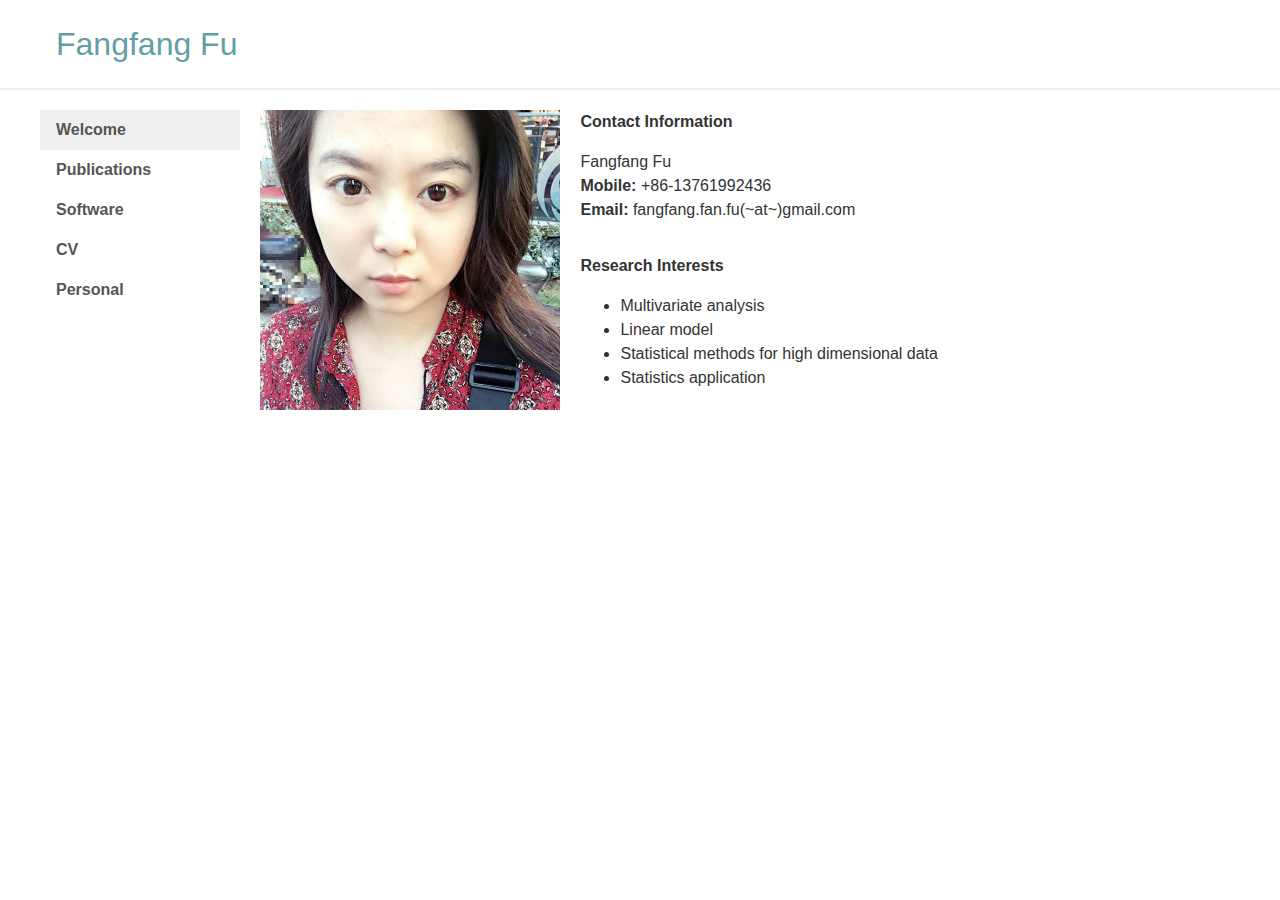
<file: index.html>
<!DOCTYPE html>
<html>
    <head>
        <title>Fangfang Fu home page</title>
        <link rel="stylesheet" href="asset/index.css">
    </head>
    <body>
        <div class="header">
            <div class="title">
                Fangfang Fu
            </div>
        </div>

        <div class="body">
            <div class="sidebar">
                <div>
                    <a class="block active">
                        Welcome
                    </a>
                </div>
                <div>
                    <a href="publications.html" class="block">
                        Publications
                    </a>
                </div>
                <div>
                    <a href="software.html" class="block">
                        Software
                    </a>
                </div>
                <div>
                    <a href="cv.html" class="block">
                        CV
                    </a>
                </div>
                <div>
                    <a href="personal.html" class="block">
                        Personal
                    </a>
                </div>
            </div>

            <div class="content">
                <div class="me" style=" margin-right: 1rem;display:inline-block; vertical-align: top" ></div>
                <div style="display:inline-block; vertical-align:top">
                    <div class="title">Contact Information</div>
                    <div>
                        Fangfang Fu
                    </div>
                    <div>
                    <span style="font-weight: bold">Mobile:</span> +86-13761992436
                    </div>
                    <div>
                    <span style="font-weight: bold">
                        Email:
                    </span> fangfang.fan.fu(~at~)gmail.com
                    </div>
                    <div class="title">Research Interests</div>
                    <ul>
                        <li>
                        Multivariate analysis
                        </li>
                        <li>
                        Linear model
                        </li>
                        <li>
                        Statistical methods for high dimensional data  
                        </li>
                        <li>                     
                         Statistics application
                        </li>
                    </ul>
                <div>
                

            </div>
        </div>

        <div class="footer">
        </div>
    </body>
</html>
</file>
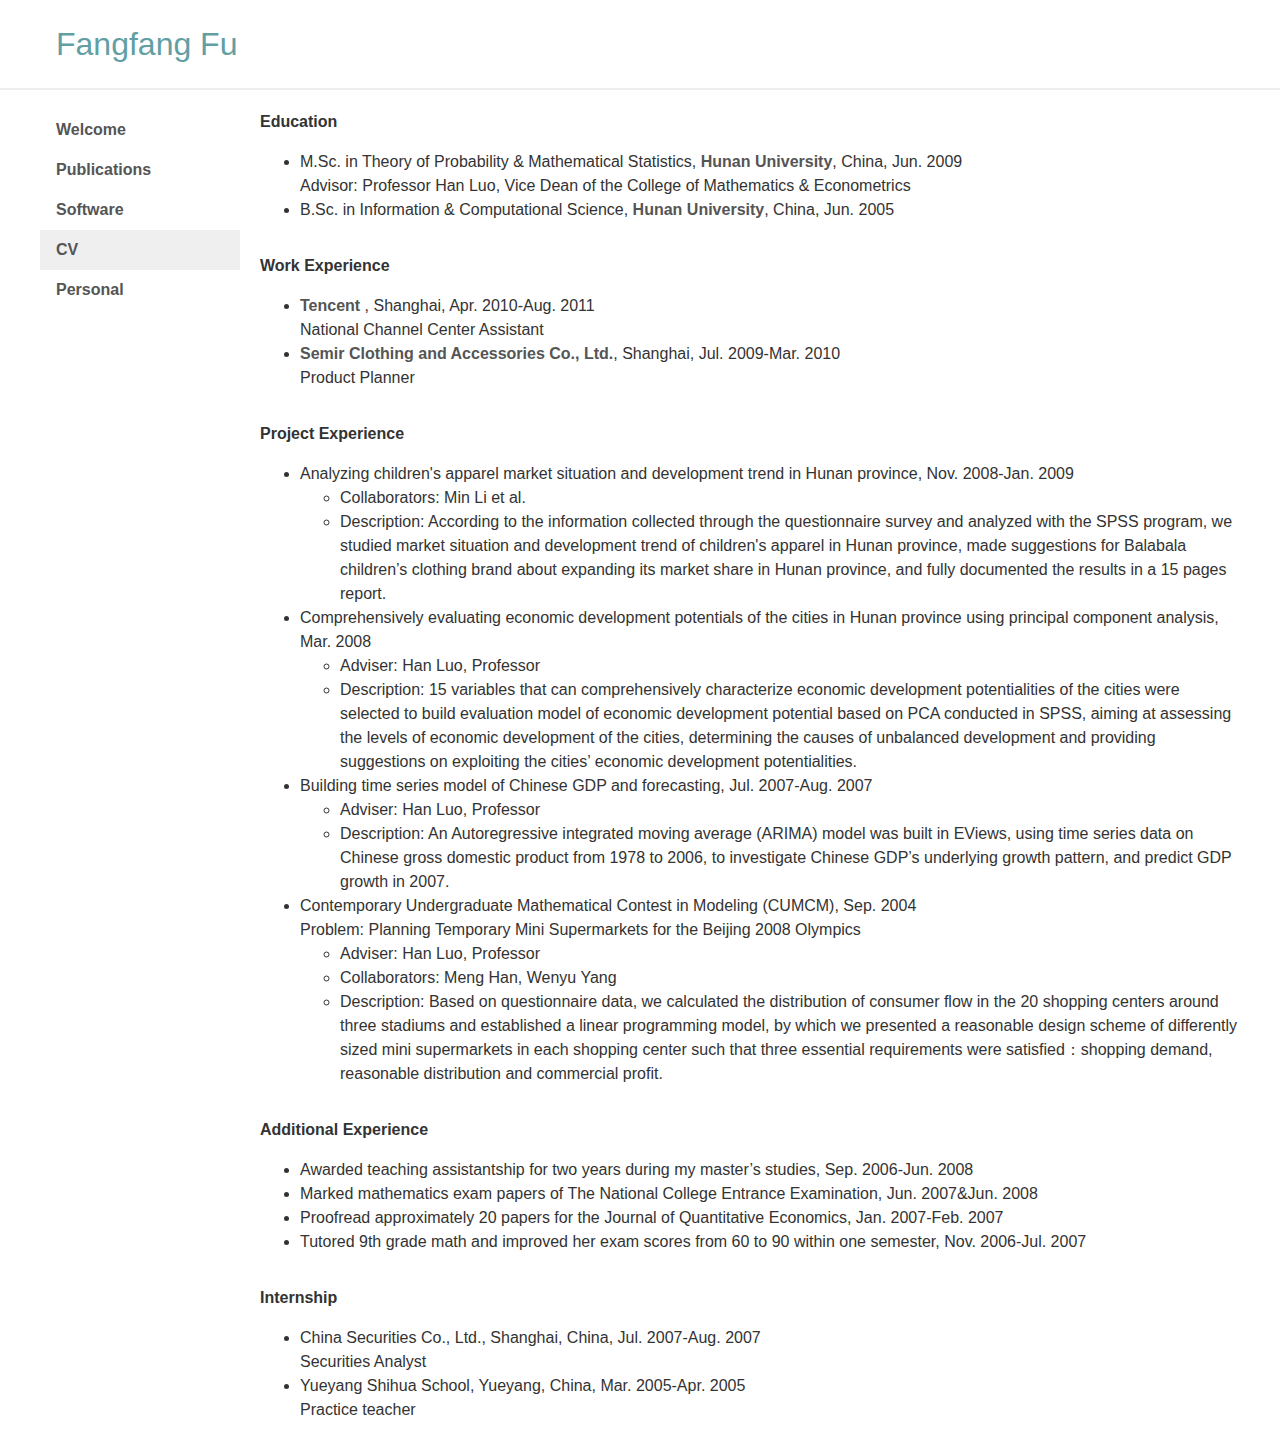
<file: cv.html>
<!DOCTYPE html>
<html>
    <head>
        <title>Fangfang Fu home page</title>
        <link rel="stylesheet" href="asset/index.css">
    </head>
    <body>
        <div class="header">
            <div class="title">
                Fangfang Fu
            </div>
        </div>

        <div class="body">
            <div class="sidebar">
                <div>
                    <a class="block" href="index.html">
                        Welcome
                    </a>
                </div>
                <div>
                    <a class="block " href="publications.html">
                        Publications
                    </a>
                </div>
                <div>
                    <a href="software.html" class="block">
                        Software
                    </a>
                </div>
                <div>
                    <a class="block active">
                        CV
                    </a>
                </div>
                <div>
                    <a href="personal.html" class="block">
                        Personal
                    </a>
                </div>
            </div>

            <div class="content">
                <div class="title">
                 Education
                </div>
                <ul>
                    <li>
                    M.Sc. in Theory of Probability & Mathematical Statistics, <a target="_blank" href="http://www-en.hnu.edu.cn/">
    <span  style="font-weight: bold"> Hunan University</span></a>, China, Jun. 2009 
                        <div>
                         Advisor: Professor Han Luo, Vice Dean of the College of Mathematics & Econometrics
                
                        </div>

                    </li>

                    <li>
                    B.Sc. in Information & Computational Science,  <a target="_blank" href="http://www-en.hnu.edu.cn/">
    <span  style="font-weight: bold"> Hunan University</span></a>, China, Jun. 2005

                    </li>
                </ul>

                <div class="title">
                Work Experience
                </div>
                <ul>
                <li>
<a target="_blank" href="http://www.tencent.com/en-us/index.shtml">
    <span  style="font-weight: bold"> Tencent</span>
</a>, Shanghai, Apr. 2010-Aug. 2011 
<div>
National Channel Center Assistant
</div>
                    </li>

                    <li>
<a target="_blank" href="http://www.semir.com/">
    <span  style="font-weight: bold"> Semir Clothing and Accessories Co., Ltd.</span></a>, Shanghai, Jul. 2009-Mar. 2010
<div>
Product Planner
</div>
                    </li>

                </ul>


                <div class="title">Project Experience</div>
                <ul>
                    <li>
                        Analyzing children's apparel market situation and development trend in Hunan province, Nov. 2008-Jan. 2009

                        <ul>
                            <li>
                                
                        Collaborators: Min Li et al.
                            </li>
                            <li>
                        Description: According to the information collected through the questionnaire survey and analyzed with the SPSS program, we studied market situation and development trend of children's apparel in Hunan province, made suggestions for Balabala children’s clothing brand about expanding its market share in Hunan province, and fully documented the results in a 15 pages report.
                                
                            </li>
                        </ul>

                    </li>

                    <li>Comprehensively evaluating economic development potentials of the cities in Hunan province using principal component analysis, Mar. 2008
  
                        <ul>
                            <li>Adviser: Han Luo, Professor
                                
                            </li>
                            <li>Description: 15 variables that can comprehensively characterize economic development potentialities of the cities were selected to build evaluation model of economic development potential based on PCA conducted in SPSS, aiming at assessing the levels of economic development of the cities, determining the causes of unbalanced development and providing suggestions on exploiting the cities’ economic development potentialities.
                        
                                
                            </li>
                        </ul>

                    </li>

                    <li>Building time series model of Chinese GDP and forecasting, Jul. 2007-Aug. 2007

                        <ul>
                            <li>Adviser: Han Luo, Professor
                                
                            </li>
                            <li>Description: An Autoregressive integrated moving average (ARIMA) model was built in EViews, using time series data on Chinese gross domestic product from 1978 to 2006, to investigate Chinese GDP’s underlying growth pattern, and predict GDP growth in 2007.
                        
                                
                            </li>
                        </ul>

                    </li>

                    <li>Contemporary Undergraduate Mathematical Contest in Modeling (CUMCM), Sep. 2004
                      <div> Problem: Planning Temporary Mini Supermarkets for the Beijing 2008 Olympics
                      </div>

                        <ul>
                            <li>Adviser: Han Luo, Professor
                                
                        
                            </li>
                            <li>Collaborators: Meng Han, Wenyu Yang
                        
                                
                            </li>
                            <li>
                            Description: Based on questionnaire data, we calculated the distribution of consumer flow in the 20 shopping centers around three stadiums and established a linear programming model, by which we presented a reasonable design scheme of differently sized mini supermarkets in each shopping center such that three essential requirements were satisfied：shopping demand, reasonable distribution and commercial profit.
                            </li> 
                        </ul>

                    </li>
                   

                </ul>


                <div class="title">Additional Experience</div>
                <ul>
                    <li>Awarded teaching assistantship for two years during my master’s studies, Sep. 2006-Jun. 2008</li>
                    <li>Marked mathematics exam papers of The National College Entrance Examination, Jun. 2007&Jun. 2008 </li>
                    <li>Proofread approximately 20 papers for the Journal of Quantitative Economics, Jan. 2007-Feb. 2007</li>
                    <li>Tutored 9th grade math and improved her exam scores from 60 to 90 within one semester, Nov. 2006-Jul. 2007</li>
                </ul>
               
                <div class="title">Internship</div>
                 <ul>
                       <li>
                         China Securities Co., Ltd., Shanghai, China, Jul. 2007-Aug. 2007 
                         <div>
                             Securities Analyst 
                         </div> 
                       </li>
                       <li>
                           Yueyang Shihua School, Yueyang, China, Mar. 2005-Apr. 2005
                       
                           <div>
                               Practice teacher
                           </div>
                       </li>
                           
                
                 </ul>   
                

        </div>

        <div class="footer">
        </div>
    </body>
</html>
</file>
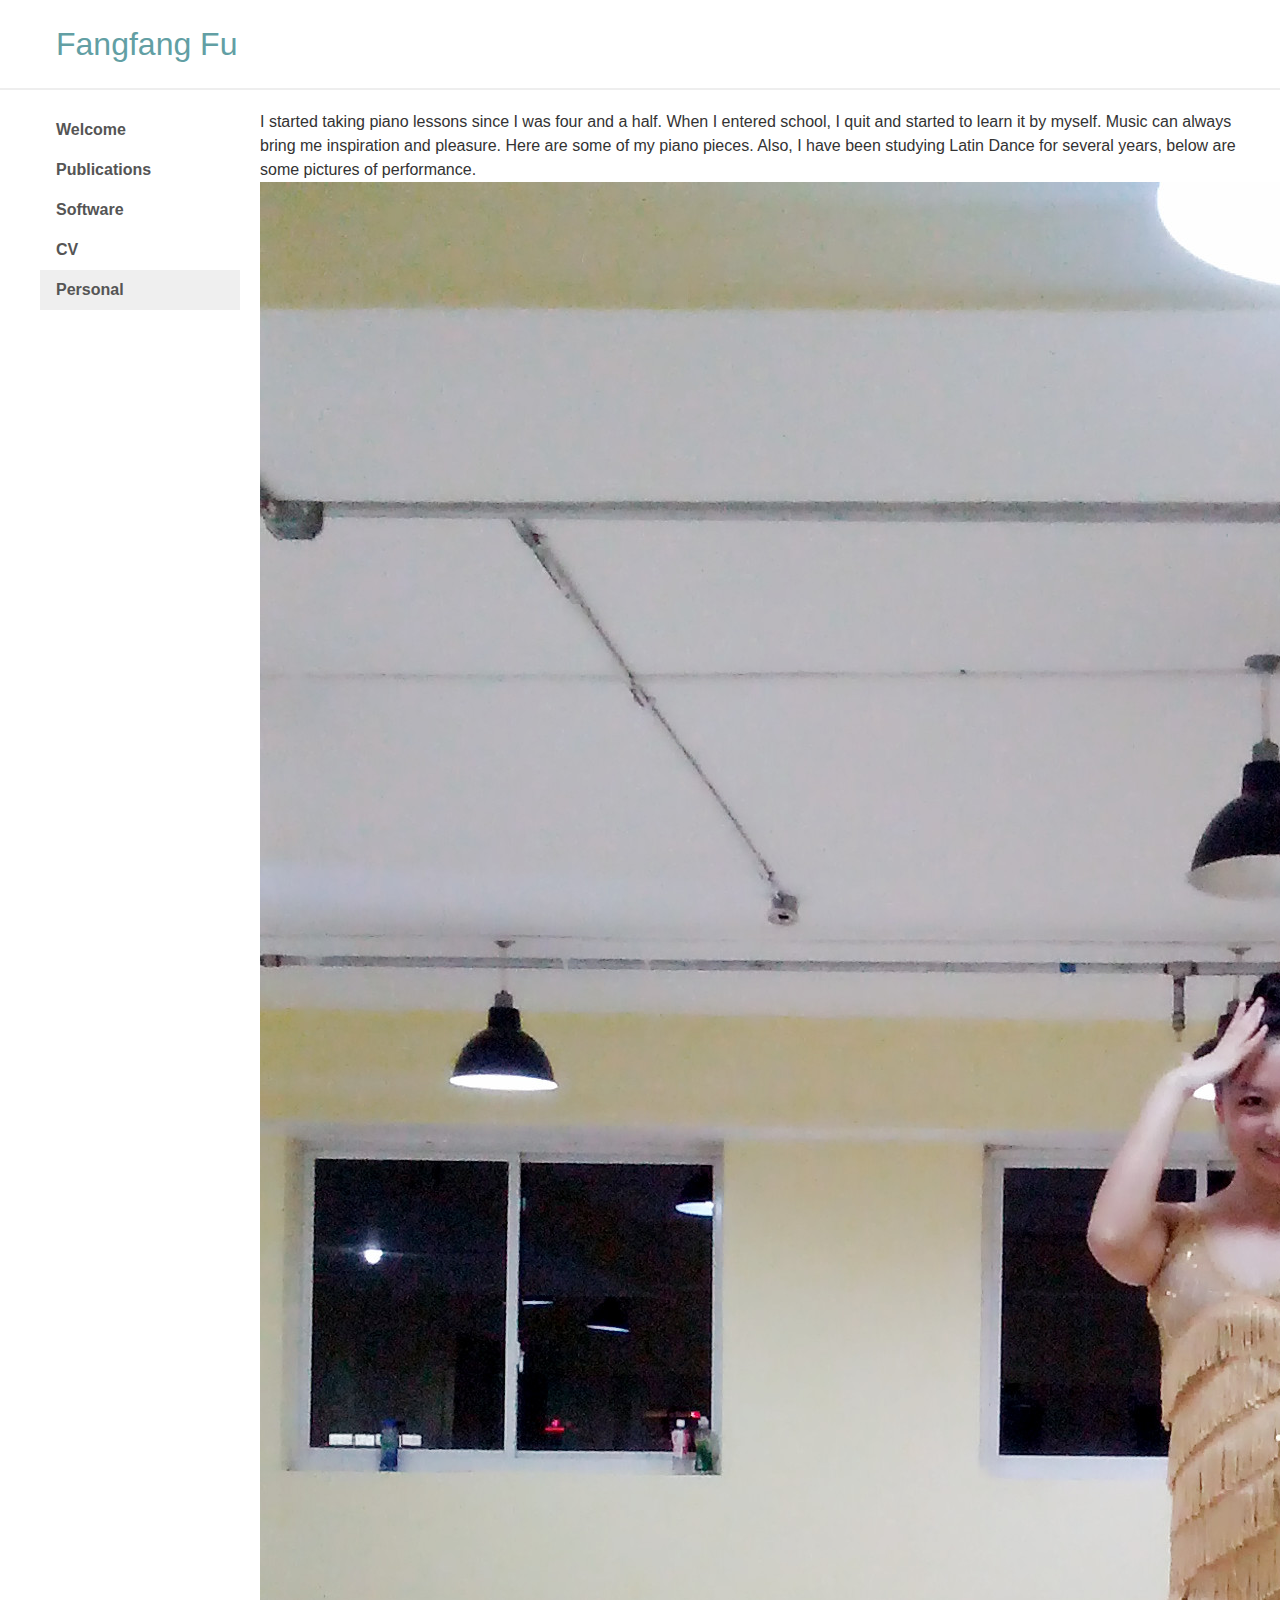
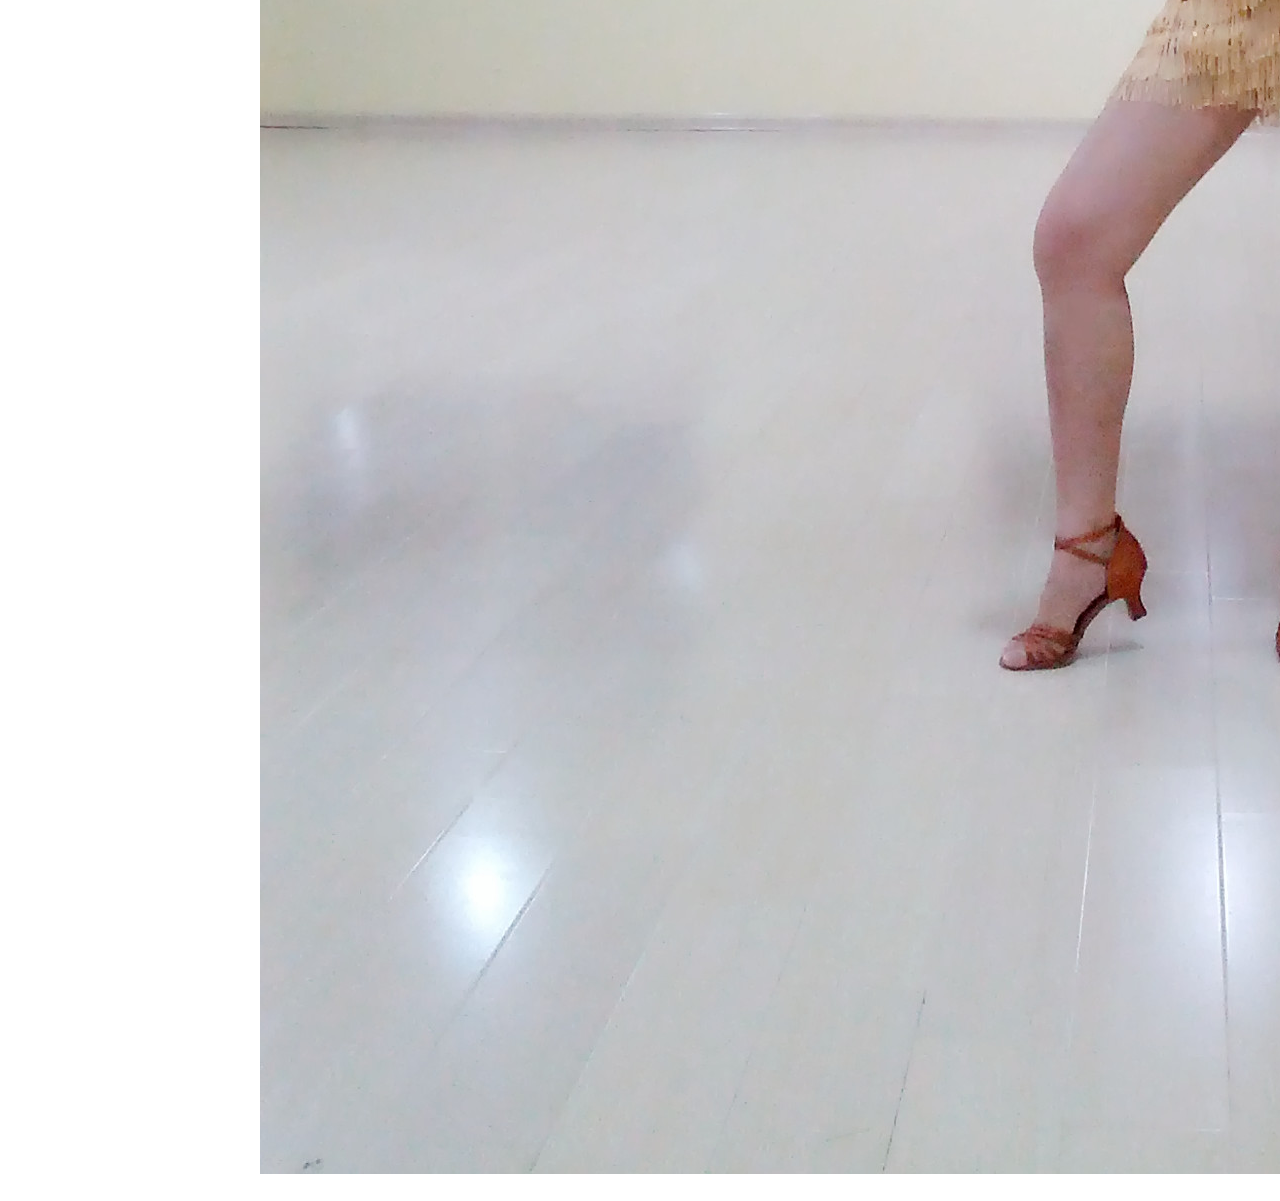
<file: personal.html>
<!DOCTYPE html>
<html>
    <head>
        <title>Fangfang Fu home page</title>
        <link rel="stylesheet" href="asset/index.css">
    </head>
    <body>
        <div class="header">
            <div class="title">
                Fangfang Fu
            </div>
        </div>

        <div class="body">
            <div class="sidebar">
                <div>
                    <a class="block" href="index.html">
                        Welcome
                    </a>
                </div>
                <div>
                    <a class="block" href="publications.html">
                        Publications
                    </a>
                </div>
                <div>
                    <a href="software.html" class="block">
                        Software
                    </a>
                </div>
                <div>
                    <a href="cv.html" class="block">
                        CV
                    </a>
                </div>
                <div>
                    <a class="block active">
                        Personal
                    </a>
                </div>
            </div>

            <div class="content">
                I started taking piano lessons since I was four and a half. When I entered school, I quit and started to learn it by myself. Music can always bring me inspiration and pleasure. Here are some of my piano pieces.

                Also, I have been studying Latin Dance for several years, below are some pictures of performance.


                <img src="asset/dance1.jpg" >

            </div>
        </div>

        <div class="footer">
        </div>
    </body>
</html>
</file>
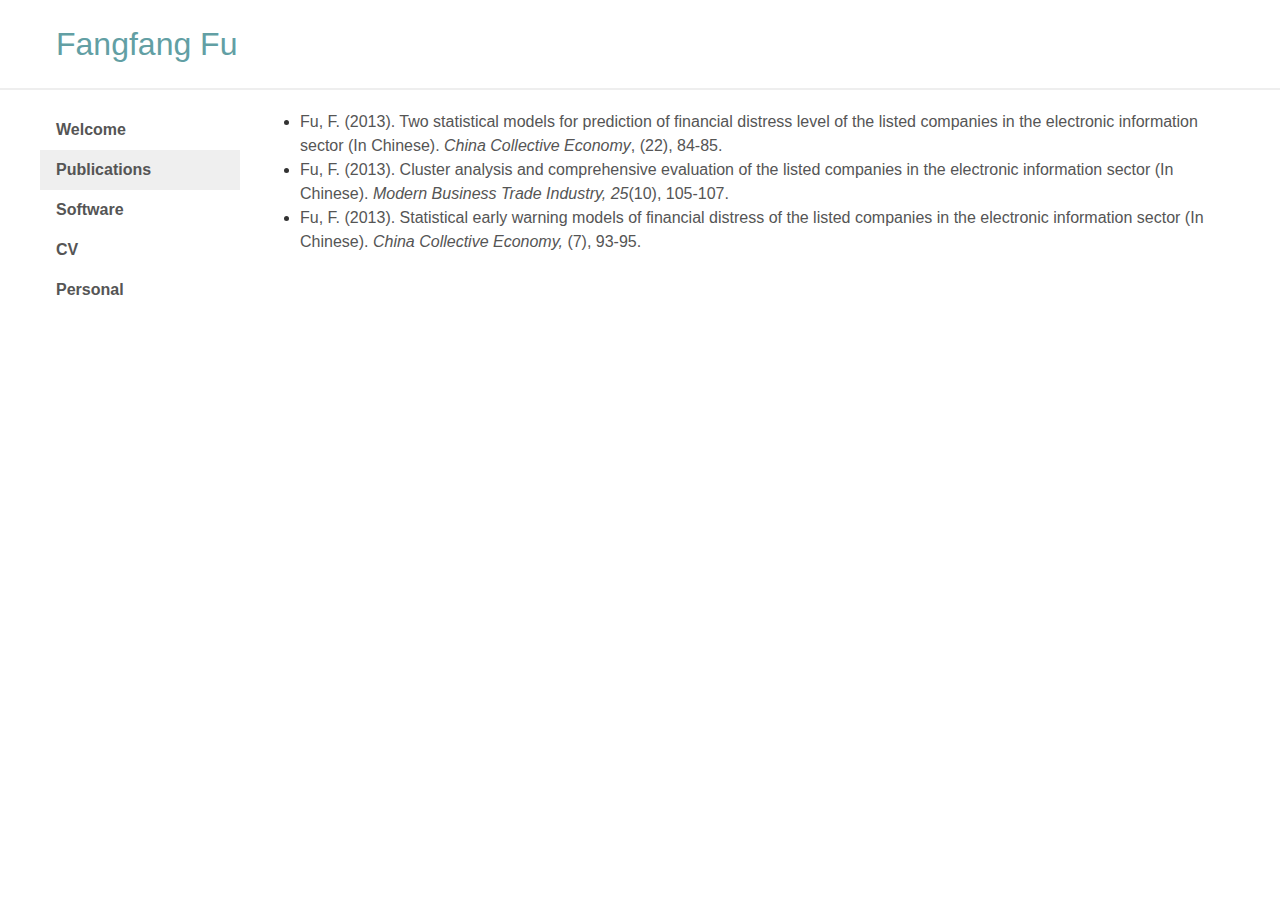
<file: publications.html>
<!DOCTYPE html>
<html>
    <head>
        <title>Fangfang Fu home page</title>
        <link rel="stylesheet" href="asset/index.css">
    </head>
    <body>
        <div class="header">
            <div class="title">
                Fangfang Fu
            </div>
        </div>

        <div class="body">
            <div class="sidebar">
                <div>
                    <a class="block" href="index.html">
                        Welcome
                    </a>
                </div>
                <div>
                    <a class="block active">
                        Publications
                    </a>
                </div>
                <div>
                    <a href="software.html" class="block">
                        Software
                    </a>
                </div>
                <div>
                    <a href="cv.html" class="block">
                        CV
                    </a>
                </div>
                <div>
                    <a href="personal.html" class="block">
                        Personal
                    </a>
                </div>
            </div>

            <div class="content">
                <ul>
                    <li>
                    <a href="http://www.cnki.net/KCMS/detail/detail.aspx?QueryID=0&CurRec=4&recid=&filename=ZJTG201322043&dbname=CJFD2013&dbcode=CJFQ&pr=&urlid=&yx=&v=MzI2MDlEaDFUM3FUcldNMUZyQ1VSTCtlWnVSdEZDdmhWN3ZQUHlmZmFiRzRIOUxPclk5Qlo0UjhlWDFMdXhZUzc=" target="_blank">
                    Fu, F. (2013). Two statistical models for prediction of financial distress level of the listed companies in the electronic information sector (In Chinese). <span style="font-style: Italic">China Collective Economy</span>, (22), 84-85.
                    </a>
                    </li>
                    <li>
                    <a href="http://www.cnki.net/KCMS/detail/detail.aspx?QueryID=0&CurRec=2&recid=&filename=XDSM201310059&dbname=CJFD2013&dbcode=CJFQ&pr=&urlid=&yx=&v=MDAwNDFyQ1VSTCtlWnVSdEZDdmhXNy9JUFNuWVk3RzRIOUxOcjQ5QWJZUjhlWDFMdXhZUzdEaDFUM3FUcldNMUY=" target="_blank">
                Fu, F. (2013). Cluster analysis and comprehensive evaluation of the listed companies in the electronic information sector (In Chinese). <span style="font-style: Italic">Modern Business Trade Industry, 25</span>(10), 105-107.
                </a>
                    </li>
                    <li>
                    <a href="http://www.cnki.net/KCMS/detail/detail.aspx?QueryID=0&CurRec=1&recid=&filename=ZJTG201307050&dbname=CJFD2013&dbcode=CJFQ&pr=&urlid=&yx=&v=MDM5MDJmZmFiRzRIOUxNcUk5QVpJUjhlWDFMdXhZUzdEaDFUM3FUcldNMUZyQ1VSTCtlWnVSdEZDcmtVNy9JUHk=" target="_blank">
                Fu, F. (2013). Statistical early warning models of financial distress of the listed companies in the electronic information sector (In Chinese). <span style="font-style: Italic">China Collective Economy, </span>(7), 93-95.
                </a>
                    </li>
                </ul>
                

            </div>
        </div>

        <div class="footer">
        </div>
    </body>
</html>
</file>
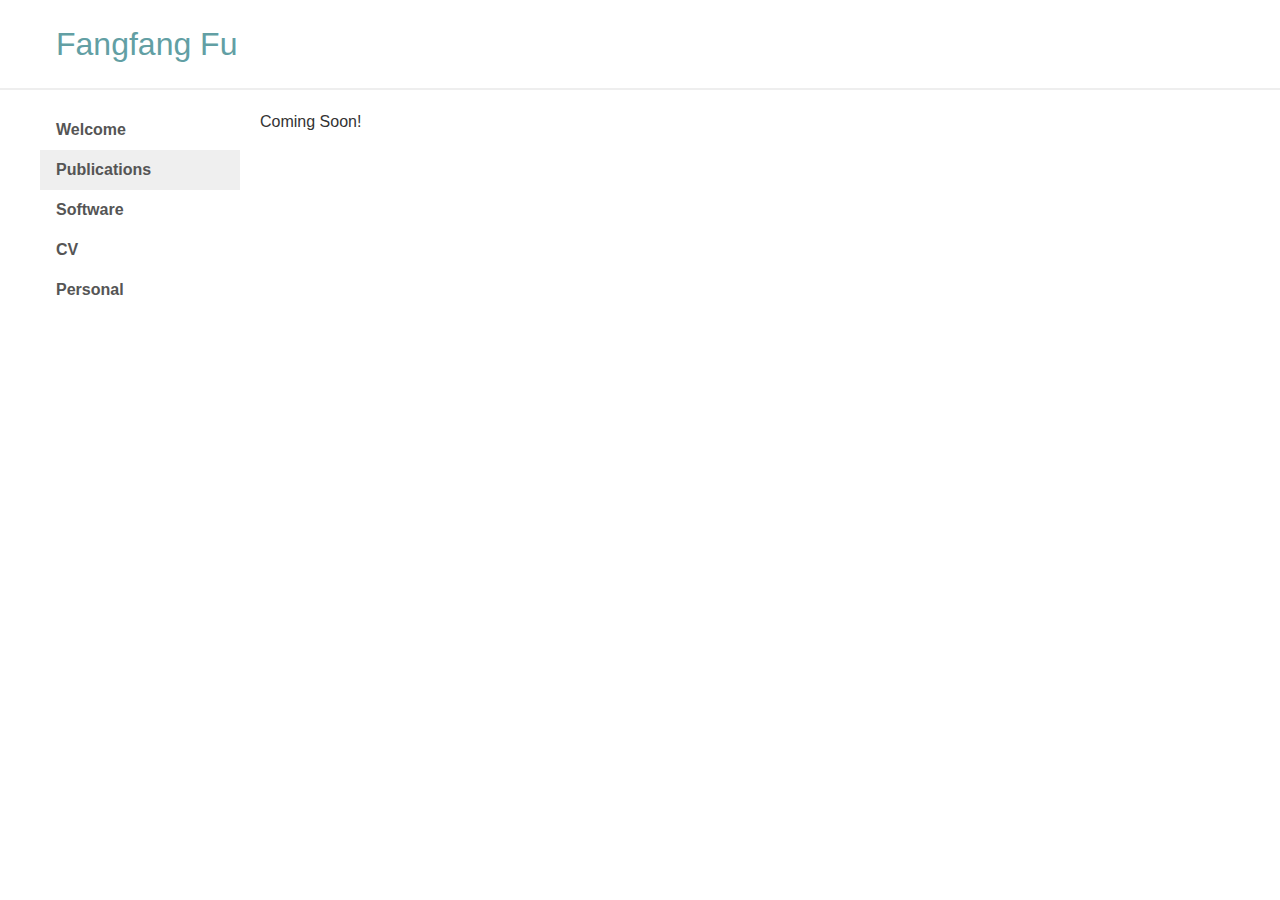
<file: software.html>
<!DOCTYPE html>
<html>
    <head>
        <title>Fangfang Fu home page</title>
        <link rel="stylesheet" href="asset/index.css">
    </head>
    <body>
        <div class="header">
            <div class="title">
                Fangfang Fu
            </div>
        </div>

        <div class="body">
            <div class="sidebar">
                <div>
                    <a class="block" href="index.html">
                        Welcome
                    </a>
                </div>
                <div>
                    <a class="block active">
                        Publications
                    </a>
                </div>
                <div>
                    <a href="about.html" class="block">
                        Software
                    </a>
                </div>
                <div>
                    <a href="about.html" class="block">
                        CV
                    </a>
                </div>
                <div>
                    <a href="about.html" class="block">
                        Personal
                    </a>
                </div>
            </div>

            <div class="content">
                Coming Soon!
                

            </div>
        </div>

        <div class="footer">
        </div>
    </body>
</html>
</file>
<file: asset/index.css>
body {
    font-family: Lato,'Helvetica Neue',Arial,Helvetica,sans-serif;
    line-height: 1.5;
    font-size: 16px;
    padding: 0;
    margin: 0;

    color: #333;
}

* {
    box-sizing: border-box;
}

/* utils */
.block {
    display: block;
    height: 100%;
}

/* end utils */

ul {
    margin: 0;
}

a {
    color: #555;
    text-decoration: none;
}

a:hover:not(.active) {
    text-decoration: underline;
}

a.active {
    background: #efefef;    
}

a:visited {
    /*color: #777;*/
}

a.block {
    padding-left: 1rem;
}

a.block:hover {
    background: #efefef;
}

.header,
.body {
    padding: 20px 40px 20px 40px;
}

.header {
    border-bottom: 2px solid #eee;
}

.header .title {
    font-size: 2rem;
    color: rgb(98,159,164);
    padding-left: 1rem;
}

.body {
    position: relative;

    min-height: 600px;
    padding-left: 260px;
}

.body .sidebar {
    position: absolute;

    left: 40px;
    width: 200px;

    line-height: 2.5rem;
    font-weight: bold;

    cursor: default;
}

.body .content {

}

.body .content .title {
    font-weight: bold; 
    margin: 2rem 0 1rem 0;
}

.body .content .title:first-child {
    margin-top: 0;
}



.me {
    width: 300px;
    height: 300px;


    background: url(me.jpg);
}
</file>
